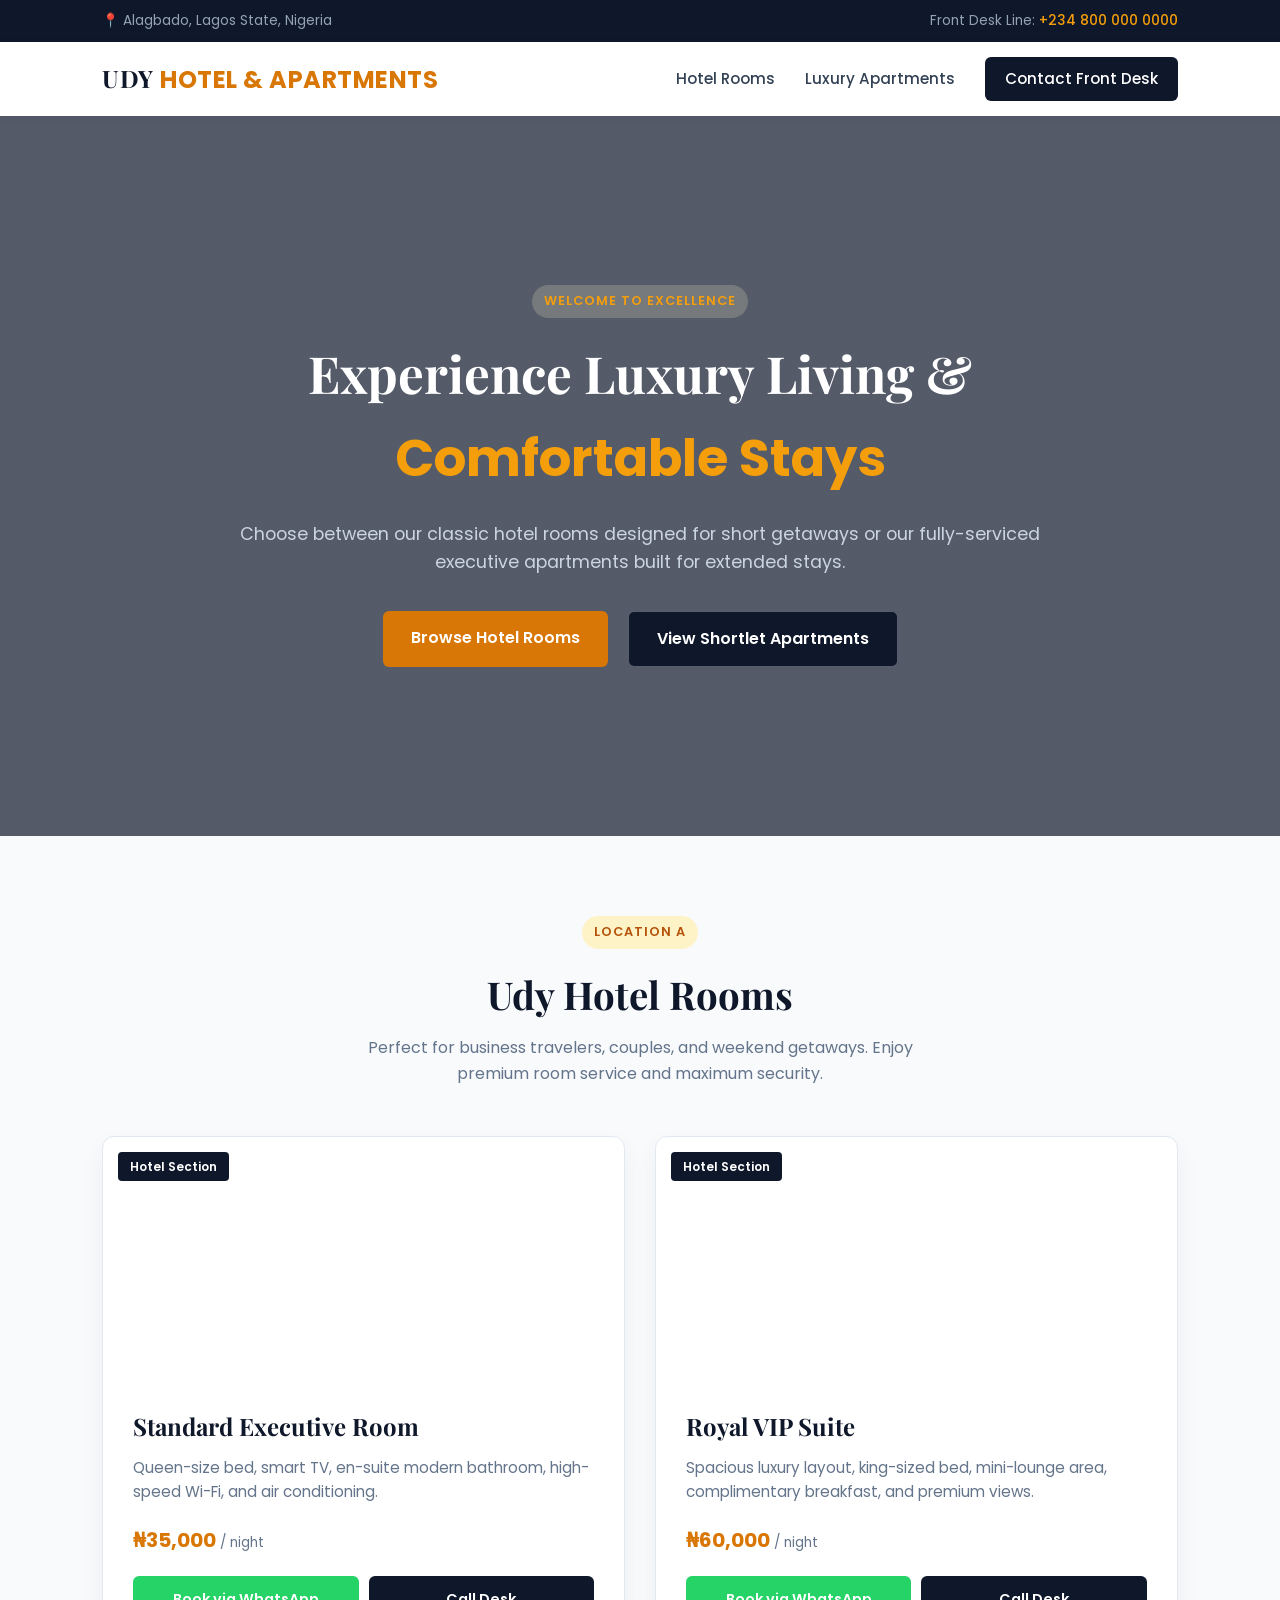
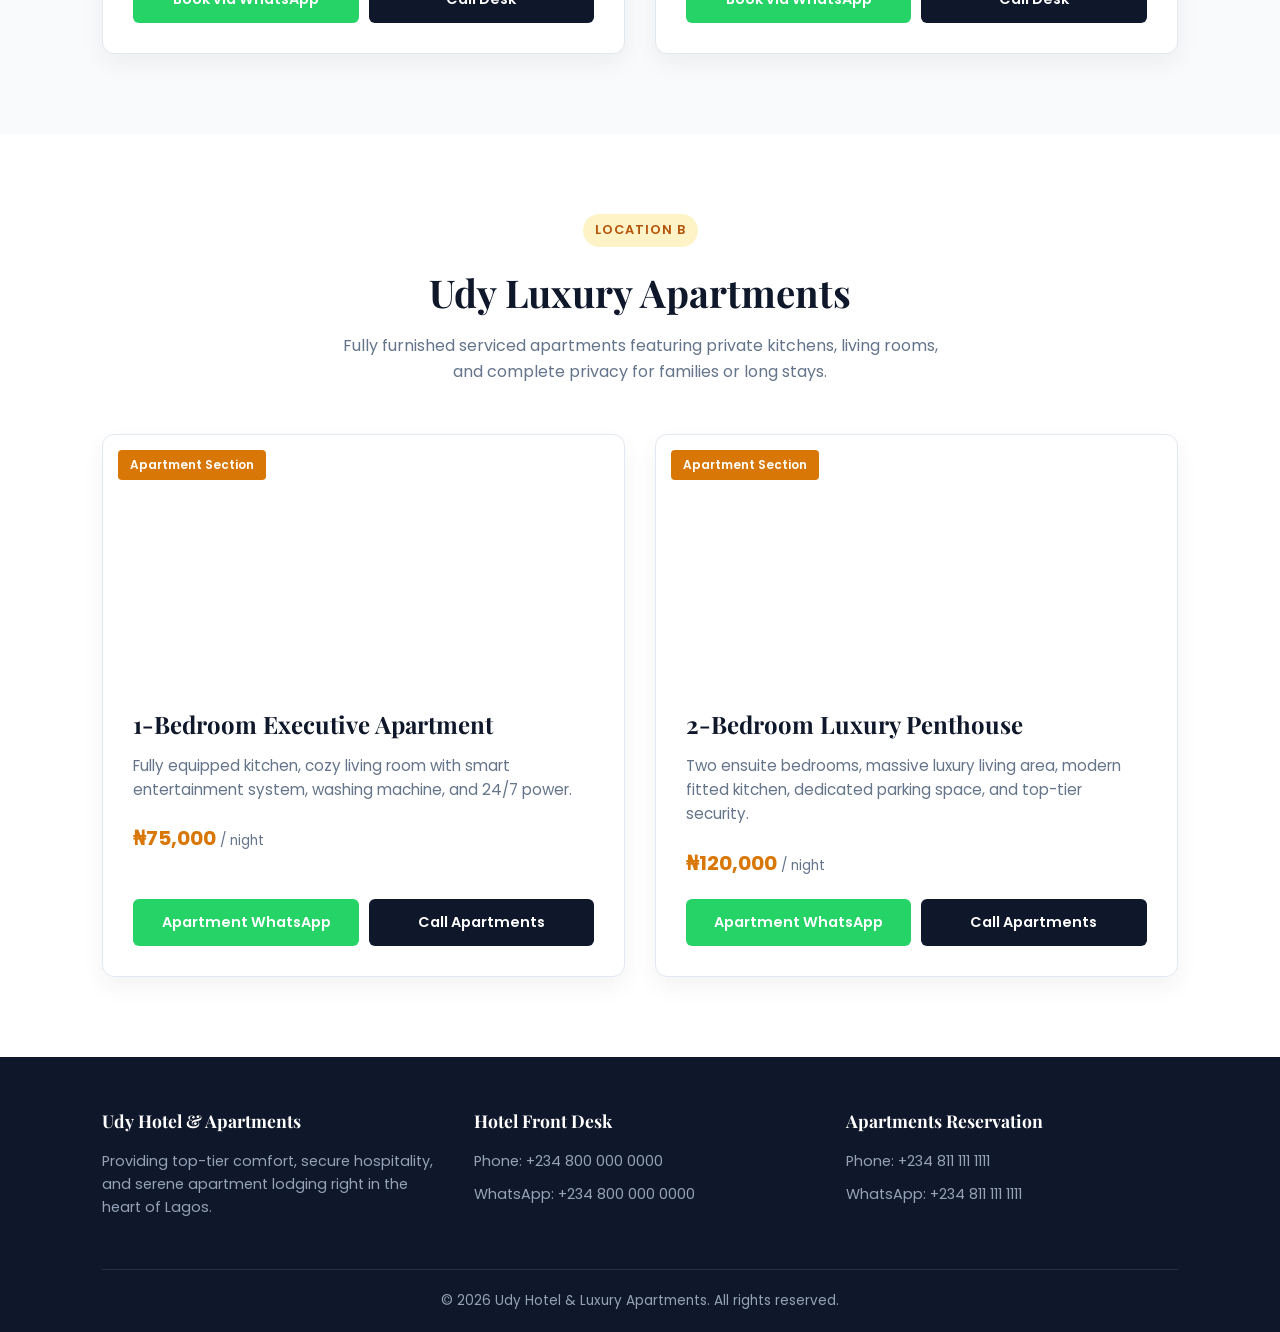
<file: index.html>
<!DOCTYPE html>
<html lang="en">
<head>
    <meta charset="UTF-8">
    <meta name="viewport" content="width=device-width, initial-scale=1.0">
    <title>Udy Hotel & Luxury Apartments | Official Website</title>
    <link href="https://fonts.googleapis.com/css2?family=Playfair+Display:wght@500;700&family=Poppins:wght@300;400;500;600&display=swap" rel="stylesheet">
    <style>
        * { margin: 0; padding: 0; box-sizing: border-box; font-family: 'Poppins', sans-serif; }
        body { background: #f8fafc; color: #1e293b; line-height: 1.6; }
        
        /* Top Bar */
        .top-bar { background: #0f172a; color: #94a3b8; font-size: 0.85rem; padding: 10px 8%; display: flex; justify-content: space-between; align-items: center; }
        .top-bar span { color: #f59e0b; font-weight: 500; }

        /* Navbar */
        .navbar { background: #ffffff; padding: 15px 8%; display: flex; justify-content: space-between; align-items: center; position: sticky; top: 0; z-index: 1000; box-shadow: 0 2px 10px rgba(0,0,0,0.05); }
        .logo { font-family: 'Playfair Display', serif; font-size: 1.5rem; font-weight: 700; color: #0f172a; letter-spacing: 0.5px; }
        .logo span { color: #d97706; }
        .nav-links { display: flex; gap: 30px; align-items: center; }
        .nav-links a { text-decoration: none; color: #334155; font-weight: 500; font-size: 0.95rem; transition: color 0.3s; }
        .nav-links a:hover { color: #d97706; }
        .nav-btn { background: #0f172a; color: white !important; padding: 10px 20px; border-radius: 6px; font-weight: 600; }

        /* Hero Section */
        .hero { 
            background: linear-gradient(rgba(15,23,42,0.7), rgba(15,23,42,0.7)), url('https://images.unsplash.com/photo-1566073771259-6a8506099945?auto=format&fit=crop&w=1920&q=80');
            background-size: cover; background-position: center; min-height: 80vh; display: flex; align-items: center; text-align: center; color: white; padding: 40px 20px;
        }
        .hero-content { max-width: 800px; margin: auto; }
        .hero h1 { font-family: 'Playfair Display', serif; font-size: 3.2rem; margin-bottom: 20px; font-weight: 700; }
        .hero h1 span { color: #f59e0b; }
        .hero p { font-size: 1.1rem; color: #cbd5e1; margin-bottom: 35px; }
        
        .hero-cta-group { display: flex; justify-content: center; gap: 20px; flex-wrap: wrap; }
        .btn-hotel { background: #d97706; color: white; padding: 14px 28px; border-radius: 6px; text-decoration: none; font-weight: 600; transition: background 0.3s; }
        .btn-hotel:hover { background: #b45309; }
        .btn-apartment { background: #0f172a; color: white; border: 1px solid rgba(255,255,255,0.3); padding: 14px 28px; border-radius: 6px; text-decoration: none; font-weight: 600; transition: background 0.3s; }
        .btn-apartment:hover { background: #1e293b; }

        /* Section Titles */
        .section { padding: 80px 8%; }
        .section-header { text-align: center; max-width: 600px; margin: 0 auto 50px auto; }
        .section-header h2 { font-family: 'Playfair Display', serif; font-size: 2.4rem; color: #0f172a; margin-bottom: 10px; }
        .section-header p { color: #64748b; font-size: 1rem; }
        .badge { background: #fef3c7; color: #b45309; padding: 6px 12px; border-radius: 20px; font-size: 0.8rem; font-weight: 600; text-transform: uppercase; letter-spacing: 1px; display: inline-block; margin-bottom: 15px; }

        /* Dual-Category Grid */
        .grid-2 { display: grid; grid-template-columns: repeat(auto-fit, minmax(320px, 1fr)); gap: 30px; }
        .property-card { background: white; border-radius: 12px; overflow: hidden; box-shadow: 0 10px 25px rgba(0,0,0,0.05); border: 1px solid #e2e8f0; display: flex; flex-direction: column; }
        .property-img { height: 240px; background-size: cover; background-position: center; position: relative; }
        .property-badge { position: absolute; top: 15px; left: 15px; background: #0f172a; color: white; padding: 5px 12px; border-radius: 4px; font-size: 0.75rem; font-weight: 600; }
        .property-body { padding: 30px; display: flex; flex-direction: column; flex-grow: 1; justify-content: space-between; }
        .property-body h3 { font-family: 'Playfair Display', serif; font-size: 1.5rem; color: #0f172a; margin-bottom: 10px; }
        .property-body p { color: #64748b; font-size: 0.95rem; margin-bottom: 20px; }
        
        .price-tag { font-size: 1.25rem; font-weight: 700; color: #d97706; margin-bottom: 20px; }
        .price-tag span { font-size: 0.85rem; color: #64748b; font-weight: 400; }

        /* Action Buttons Inside Cards */
        .action-buttons { display: flex; gap: 10px; }
        .whatsapp-btn { flex: 1; background: #25d366; color: white; text-align: center; padding: 12px; border-radius: 6px; text-decoration: none; font-weight: 600; font-size: 0.9rem; transition: opacity 0.3s; }
        .whatsapp-btn:hover { opacity: 0.9; }
        .call-btn { flex: 1; background: #0f172a; color: white; text-align: center; padding: 12px; border-radius: 6px; text-decoration: none; font-weight: 600; font-size: 0.9rem; transition: background 0.3s; }
        .call-btn:hover { background: #334155; }

        /* Footer */
        footer { background: #0f172a; color: #94a3b8; padding: 50px 8% 20px 8%; }
        .footer-grid { display: grid; grid-template-columns: repeat(auto-fit, minmax(250px, 1fr)); gap: 40px; margin-bottom: 40px; }
        .footer-col h4 { color: white; font-size: 1.1rem; margin-bottom: 15px; font-family: 'Playfair Display', serif; }
        .footer-col p { font-size: 0.9rem; margin-bottom: 10px; }
        .footer-bottom { border-top: 1px solid rgba(255,255,255,0.1); padding-top: 20px; text-align: center; font-size: 0.85rem; }
    </style>
</head>
<body>

    <!-- Top Info Bar -->
    <div class="top-bar">
        <div>📍 Alagbado, Lagos State, Nigeria</div>
        <div>Front Desk Line: <span>+234 800 000 0000</span></div>
    </div>

    <!-- Main Navigation -->
    <nav class="navbar">
        <div class="logo">UDY <span>HOTEL & APARTMENTS</span></div>
        <div class="nav-links">
            <a href="#hotel">Hotel Rooms</a>
            <a href="#apartments">Luxury Apartments</a>
            <a href="#contact" class="nav-btn">Contact Front Desk</a>
        </div>
    </nav>

    <!-- Hero Section -->
    <section class="hero">
        <div class="hero-content">
            <span class="badge" style="background: rgba(254, 243, 199, 0.2); color: #f59e0b;">Welcome to Excellence</span>
            <h1>Experience Luxury Living & <span>Comfortable Stays</span></h1>
            <p>Choose between our classic hotel rooms designed for short getaways or our fully-serviced executive apartments built for extended stays.</p>
            <div class="hero-cta-group">
                <a href="#hotel" class="btn-hotel">Browse Hotel Rooms</a>
                <a href="#apartments" class="btn-apartment">View Shortlet Apartments</a>
            </div>
        </div>
    </section>

    <!-- LOCATION A: HOTEL ROOMS SECTION -->
    <section class="section" id="hotel">
        <div class="section-header">
            <span class="badge">Location A</span>
            <h2>Udy Hotel Rooms</h2>
            <p>Perfect for business travelers, couples, and weekend getaways. Enjoy premium room service and maximum security.</p>
        </div>

        <div class="grid-2">
            <!-- Room 1 -->
            <div class="property-card">
                <div class="property-img" style="background-image: url('https://images.unsplash.com/photo-1611892440504-42a792e24d32?auto=format&fit=crop&w=800&q=80');">
                    <span class="property-badge">Hotel Section</span>
                </div>
                <div class="property-body">
                    <div>
                        <h3>Standard Executive Room</h3>
                        <p>Queen-size bed, smart TV, en-suite modern bathroom, high-speed Wi-Fi, and air conditioning.</p>
                        <div class="price-tag">₦35,000 <span>/ night</span></div>
                    </div>
                    <div class="action-buttons">
                        <a href="https://wa.me/2348000000000?text=Hello%20Udy%20Hotel,%20I%20would%20like%20to%20book%20the%20Standard%20Executive%20Room." target="_blank" class="whatsapp-btn">Book via WhatsApp</a>
                        <a href="tel:08000000000" class="call-btn">Call Desk</a>
                    </div>
                </div>
            </div>

            <!-- Room 2 -->
            <div class="property-card">
                <div class="property-img" style="background-image: url('https://images.unsplash.com/photo-1582719478250-c89cae4dc85b?auto=format&fit=crop&w=800&q=80');">
                    <span class="property-badge">Hotel Section</span>
                </div>
                <div class="property-body">
                    <div>
                        <h3>Royal VIP Suite</h3>
                        <p>Spacious luxury layout, king-sized bed, mini-lounge area, complimentary breakfast, and premium views.</p>
                        <div class="price-tag">₦60,000 <span>/ night</span></div>
                    </div>
                    <div class="action-buttons">
                        <a href="https://wa.me/2348000000000?text=Hello%20Udy%20Hotel,%20I%20would%20like%20to%20book%20the%20Royal%20VIP%20Suite." target="_blank" class="whatsapp-btn">Book via WhatsApp</a>
                        <a href="tel:08000000000" class="call-btn">Call Desk</a>
                    </div>
                </div>
            </div>
        </div>
    </section>

    <!-- LOCATION B: APARTMENTS SECTION -->
    <section class="section bg-white" id="apartments" style="background: #ffffff;">
        <div class="section-header">
            <span class="badge">Location B</span>
            <h2>Udy Luxury Apartments</h2>
            <p>Fully furnished serviced apartments featuring private kitchens, living rooms, and complete privacy for families or long stays.</p>
        </div>

        <div class="grid-2">
            <!-- Apartment 1 -->
            <div class="property-card">
                <div class="property-img" style="background-image: url('https://images.unsplash.com/photo-1502672260266-1c1ef2d93688?auto=format&fit=crop&w=800&q=80');">
                    <span class="property-badge" style="background: #d97706;">Apartment Section</span>
                </div>
                <div class="property-body">
                    <div>
                        <h3>1-Bedroom Executive Apartment</h3>
                        <p>Fully equipped kitchen, cozy living room with smart entertainment system, washing machine, and 24/7 power.</p>
                        <div class="price-tag">₦75,000 <span>/ night</span></div>
                    </div>
                    <div class="action-buttons">
                        <!-- Note: Uses a separate WhatsApp number for apartments line -->
                        <a href="https://wa.me/2348111111111?text=Hello%20Udy%20Apartments,%20I%20want%20to%20inquire%20about%20the%201-Bedroom%20Apartment." target="_blank" class="whatsapp-btn">Apartment WhatsApp</a>
                        <a href="tel:08111111111" class="call-btn">Call Apartments</a>
                    </div>
                </div>
            </div>

            <!-- Apartment 2 -->
            <div class="property-card">
                <div class="property-img" style="background-image: url('https://images.unsplash.com/photo-1560448204-e02f11c3d0e2?auto=format&fit=crop&w=800&q=80');">
                    <span class="property-badge" style="background: #d97706;">Apartment Section</span>
                </div>
                <div class="property-body">
                    <div>
                        <h3>2-Bedroom Luxury Penthouse</h3>
                        <p>Two ensuite bedrooms, massive luxury living area, modern fitted kitchen, dedicated parking space, and top-tier security.</p>
                        <div class="price-tag">₦120,000 <span>/ night</span></div>
                    </div>
                    <div class="action-buttons">
                        <a href="https://wa.me/2348111111111?text=Hello%20Udy%20Apartments,%20I%20want%20to%20inquire%20about%20the%202-Bedroom%20Penthouse." target="_blank" class="whatsapp-btn">Apartment WhatsApp</a>
                        <a href="tel:08111111111" class="call-btn">Call Apartments</a>
                    </div>
                </div>
            </div>
        </div>
    </section>

    <!-- Footer -->
    <footer id="contact">
        <div class="footer-grid">
            <div class="footer-col">
                <h4>Udy Hotel & Apartments</h4>
                <p>Providing top-tier comfort, secure hospitality, and serene apartment lodging right in the heart of Lagos.</p>
            </div>
            <div class="footer-col">
                <h4>Hotel Front Desk</h4>
                <p>Phone: +234 800 000 0000</p>
                <p>WhatsApp: +234 800 000 0000</p>
            </div>
            <div class="footer-col">
                <h4>Apartments Reservation</h4>
                <p>Phone: +234 811 111 1111</p>
                <p>WhatsApp: +234 811 111 1111</p>
            </div>
        </div>
        <div class="footer-bottom">
            <p>&copy; 2026 Udy Hotel & Luxury Apartments. All rights reserved.</p>
        </div>
    </footer>

</body>
</html>
</file>
